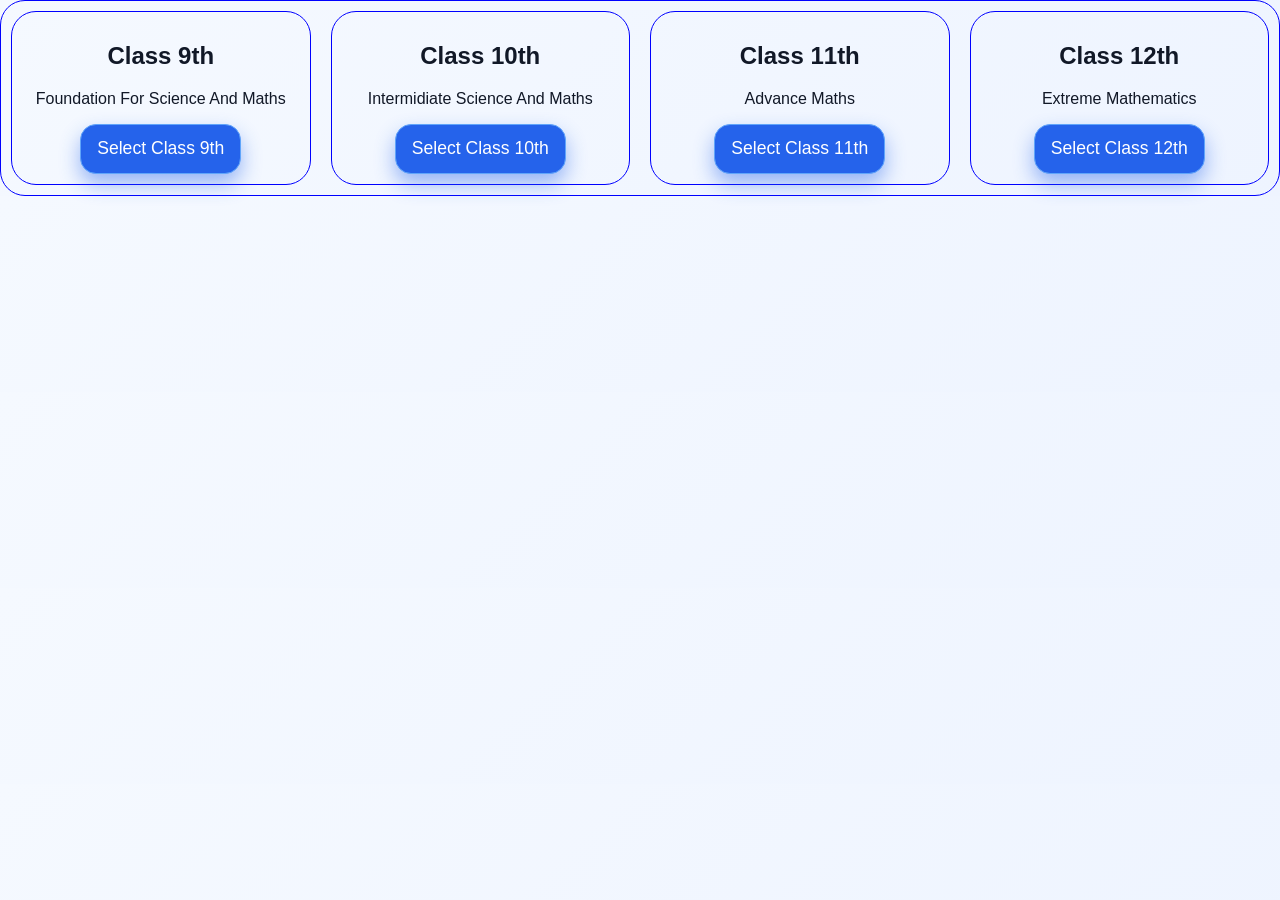
<file: pages/class-selection.html>
<!DOCTYPE html>
<html>
<head>
    <link rel="stylesheet" href="../index.css">
    <link rel="stylesheet" href="scripts/class-selection.css">
</head>
<body>
<div class="parent">
    <div class="classes">
        <h2>Class 9th</h2>
        <p>Foundation For Science And Maths</p>
        <button class="select-btn" data-class="Class 9th">Select Class 9th</button>
    </div>
    <div class="classes">
        <h2>Class 10th</h2>
        <p>Intermidiate Science And Maths</p>
        <button class="select-btn" data-class="Class 10th">Select Class 10th</button>
    </div>
    <div class="classes">
        <h2>Class 11th</h2>
        <p>Advance Maths</p>
        <button class="select-btn" data-class="Class 11th">Select Class 11th</button>
    </div>
    <div class="classes">
        <h2>Class 12th</h2>
        <p>Extreme Mathematics</p>
        <button class="select-btn" data-class="Class 12th">Select Class 12th</button>
    </div>
</div>
<script src="scripts/class-selection.js"></script>
</body>
</html>
</file>
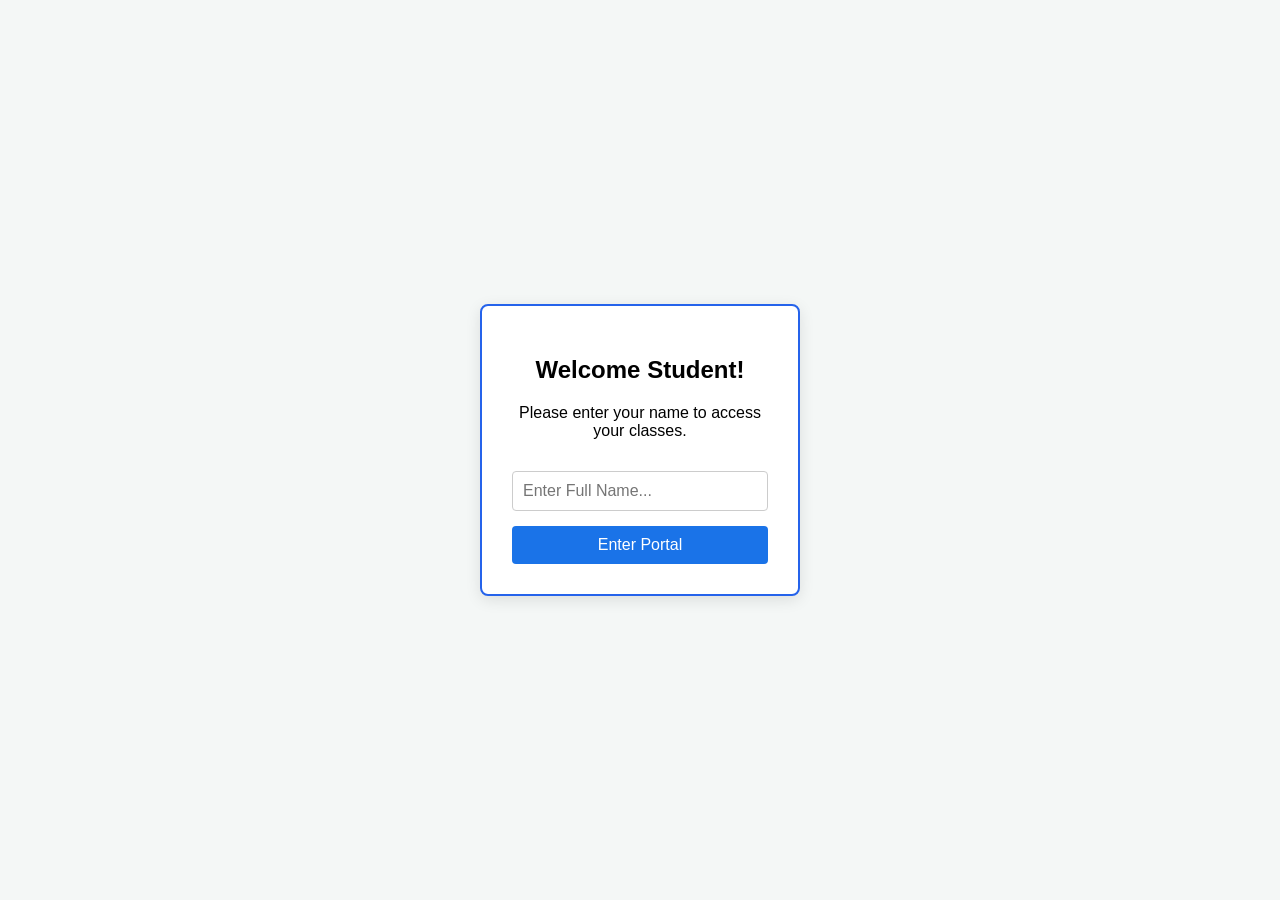
<file: pages/login.html>
<!DOCTYPE html>
<html lang="en">
<head>
    <meta charset="UTF-8">
    <meta name="viewport" content="width=device-width, initial-scale=1.0">
    <link rel="stylesheet" href="scripts/login.css">
    <title>Coaching Institute Portal</title>
</head>
<body>

    <div class="card">
        <!-- Step 1: Login Form View -->
        <div id="login-view">
            <h2>Welcome Student!</h2>
            <p>Please enter your name to access your classes.</p>
            <input type="text" id="student-name" placeholder="Enter Full Name..." required>
            <button id="enter-btn">Enter Portal</button>
        </div>

        <!-- Step 2: Dashboard View (Shown after entering name) -->
        <div id="dashboard-view" class="hidden">
            <h2 id="welcome-message">Hello!</h2>
            <p>Welcome back to your Coaching Dashboard.</p>
            <p style="color: #666;"></p>
            <button id="logout-btn" style="background-color: #dc3545; margin-top: 20px;">Exit Portal</button>
        </div>
    </div>

    <script src="scripts/login.js"></script>
</body>
</html>
</file>
<file: index.css>
body{
    font-family: Arial, Helvetica, sans-serif;
    margin: 0;
    background: linear-gradient(135deg, #f5f9ff 0%, #eef4ff 100%);
    color: #111827;
}

.header{
    display: flex;
    align-items: center;
    justify-content: space-between;
    gap: 1rem;
    border: solid 2px #2563eb;
    width: calc(100% - 2rem);
    margin: 1rem auto;
    border-radius: 20px;
    background: linear-gradient(135deg, #f8fbff 0%, #dbeafe 100%);
    box-shadow: rgba(37, 99, 235, 0.18) 0 0 24px;
    min-height: 100px;
    padding: 0 1rem;
    box-sizing: border-box;
}

.brand{
    display: flex;
    align-items: center;
    justify-content: center;
    gap: 0.75rem;
    flex: 1;
    min-width: 0;
}

.menu{
    position: relative;
    display: inline-flex;
    align-items: center;
    margin-left: 0.5rem;
}

.menu-toggle{
    display: inline-flex;
    align-items: center;
    gap: 0.6rem;
    padding: 0.7rem 1rem;
    border-radius: 999px;
    border: 1px solid #60a5fa;
    background: linear-gradient(135deg, #2563eb, #3b82f6);
    color: #ffffff;
    font-weight: 700;
    cursor: pointer;
    box-shadow: rgba(37, 99, 235, 0.35) 0 8px 18px;
    transition: transform 0.2s ease, box-shadow 0.2s ease, background 0.2s ease;
    list-style: none;
}

.menu-toggle::-webkit-details-marker {
    display: none;
}

.menu-toggle:hover,
.menu-toggle:focus-visible{
    transform: translateY(-1px);
    box-shadow: rgba(37, 99, 235, 0.45) 0 10px 20px;
}

.menu[open] .menu-toggle{
    background: linear-gradient(135deg, #1d4ed8, #2563eb);
}

.menu-icon{
    font-size: 1.1rem;
    transition: transform 0.25s ease;
}

.menu[open] .menu-icon{
    transform: rotate(180deg);
}

.menu-panel{
    position: absolute;
    top: calc(100% + 0.6rem);
    left: 0;
    min-width: 220px;
    padding: 0.7rem;
    border: 1px solid #bfdbfe;
    border-radius: 16px;
    background: #ffffff;
    box-shadow: rgba(15, 23, 42, 0.16) 0 12px 30px;
    opacity: 0;
    transform: translateY(-6px);
    pointer-events: none;
    transition: all 0.25s ease;
    z-index: 20;
}

.menu[open] .menu-panel{
    opacity: 1;
    transform: translateY(0);
    pointer-events: auto;
}

.menu-links a{
    display: block;
    text-decoration: none;
    border: none;
    width: 100%;
    font-size: 1rem;
    margin: 0.2rem 0;
    padding: 0.75rem 0.9rem;
    border-radius: 10px;
    color: #111827;
    font-weight: 600;
    box-shadow: none;
    transition: background-color 0.2s ease, color 0.2s ease, transform 0.2s ease;
}

.menu-links a:hover,
.menu-links a:focus-visible{
    background-color: #eff6ff;
    color: #2563eb;
    transform: translateX(5px);
}

h1{
    display: block;
    text-align: left;
    text-shadow: 0 0 12px rgba(37, 99, 235, 0.2);
    font-size: 40px;
    margin: 0;
    color: #0f172a;
    padding: 0;
    line-height: 1.1;
}

button{
    align-self: center;
    border: solid 1px #60a5fa;
    box-shadow: rgba(37, 99, 235, 0.45) 0 10px 20px;
    background-color: #2563eb;
    color: #ffffff;
    height: 50px;
    font-size: 1.1rem;
    border-radius: 16px;
    padding: 0 1rem;
    transition: all 0.3s ease-in-out;
    cursor: pointer;
}

button:hover,
button:focus-visible{
    box-shadow: rgba(37, 99, 235, 0.45) 0 10px 20px;
    background-color: #2563ff;
    transform: translateY(-2px);
}

.user-greeting{
    display: inline-flex;
    align-items: center;
    justify-content: center;
    min-height: 44px;
    padding: 0 0.9rem;
    border-radius: 999px;
    background: rgba(37, 99, 235, 0.1);
    color: #1d4ed8;
    font-weight: 700;
    font-size: 0.95rem;
    white-space: nowrap;
}

hr{
    border: solid 1px #2563eb;
    margin: 0 1rem;
}
#logo{
    width: 64px;
    height: 64px;
    flex-shrink: 0;
    margin: 0;
}

@media (max-width: 768px) {
    .header {
        flex-wrap: wrap;
        min-height: auto;
        padding: 0.75rem;
        gap: 0.75rem;
        width: calc(100% - 1rem);
    }

    .brand {
        flex: 1 1 100%;
        order: 2;
        width: 100%;
        justify-content: flex-start;
        gap: 0.6rem;
    }

    .menu {
        order: 1;
        margin-left: 0;
        flex-shrink: 0;
    }

    button {
        order: 3;
        margin-left: auto;
        height: 44px;
        padding: 0 0.9rem;
        font-size: 1rem;
        flex-shrink: 0;
    }

    h1 {
        font-size: clamp(1.2rem, 4.2vw, 1.75rem);
        text-align: left;
        line-height: 1.15;
        word-break: break-word;
    }

    #logo {
        width: 48px;
        height: 48px;
    }

    .menu-panel {
        left: auto;
        right: 0;
        min-width: 200px;
    }
}

@media (max-width: 480px) {
    .header {
        display: grid;
        grid-template-columns: auto 1fr;
        align-items: center;
        gap: 0.7rem;
    }

    .menu {
        grid-column: 1 / 2;
        grid-row: 1 / 2;
    }

    button {
        grid-column: 2 / 3;
        grid-row: 1 / 2;
        margin-left: 0;
        justify-self: end;
    }

    .brand {
        grid-column: 1 / 3;
        grid-row: 2 / 3;
        width: 100%;
        align-items: center;
    }

    .heading-container {
        gap: 0.2rem;
        min-width: 0;
    }

    #description {
        font-size: 0.72rem;
        line-height: 1.25;
    }
}
#description{
    font-size: 0.95rem;
    display: block;
    margin: 0;
    text-align: left;
    padding: 0;
    font-weight: 600;
    color: #2563eb;
    letter-spacing: 0.04em;
}
.heading-container{
    display: flex;
    flex-direction: column;
    align-items: flex-start;
    gap: 0.2rem;
}

.selected-class-badge{
    display: inline-block;
    margin-top: 6px;
    padding: 0.18rem 0.5rem;
    border-radius: 999px;
    background: rgba(37,99,235,0.08);
    color: #1d4ed8;
    font-weight: 700;
    font-size: 0.9rem;
}
</file>
<file: pages/scripts/class-selection.css>
body{
    font-family: Arial, Helvetica, sans-serif;
}
.parent{
    border: solid 1px blue;
    align-content: center;
    text-align: center;
    align-items: center;
    align-self: center;
    display: flex;
    border-radius: 25px;
}
.classes{
    padding: 10px;
    margin: 10px;
    border: solid 1px blue;
    align-items: center;
    text-align: center;
    width: 25%;
    border-radius: 25px;
    align-self: center;
    display: block;
    position: relative;
}
</file>
<file: pages/scripts/login.css>
.card{
    display: flex;
    align-items: center;
    justify-content: space-between;
    gap: 1rem;
    border: solid 2px #2563eb;
    width: calc(100% - 2rem);
    margin: 1rem auto;
    border-radius: 20px;
    background: linear-gradient(135deg, #f8fbff 0%, #dbeafe 100%);
    box-shadow: rgba(37, 99, 235, 0.18) 0 0 24px;
    min-height: 100px;
    padding: 0 1rem;
    box-sizing: border-box;
}
 body { 
    font-family: Arial, sans-serif;
    display: flex;
    justify-content: center;
    align-items: center;
    height: 100vh;
    background-color: #f4f7f6;
    margin: 0;
}
.card { 
    background: white;
    padding: 30px; border-radius: 8px;
    box-shadow: 0 4px 15px rgba(0,0,0,0.1);
    text-align: center; width: 320px; 
}
input {
    width: 100%;
    padding: 10px; 
    margin: 15px 0; 
    border: 1px solid #ccc; 
    border-radius: 4px; 
    box-sizing: border-box; 
    font-size: 16px; 
}
button { 
    width: 100%; 
    padding: 10px; 
    background-color: #1a73e8; 
    color: white; 
    border: none; 
    border-radius: 4px; 
    font-size: 16px; 
    cursor: pointer; 
}
button:hover { 
    background-color: #155cb4; 
}
.hidden { 
    display: none; 
}
</file>
